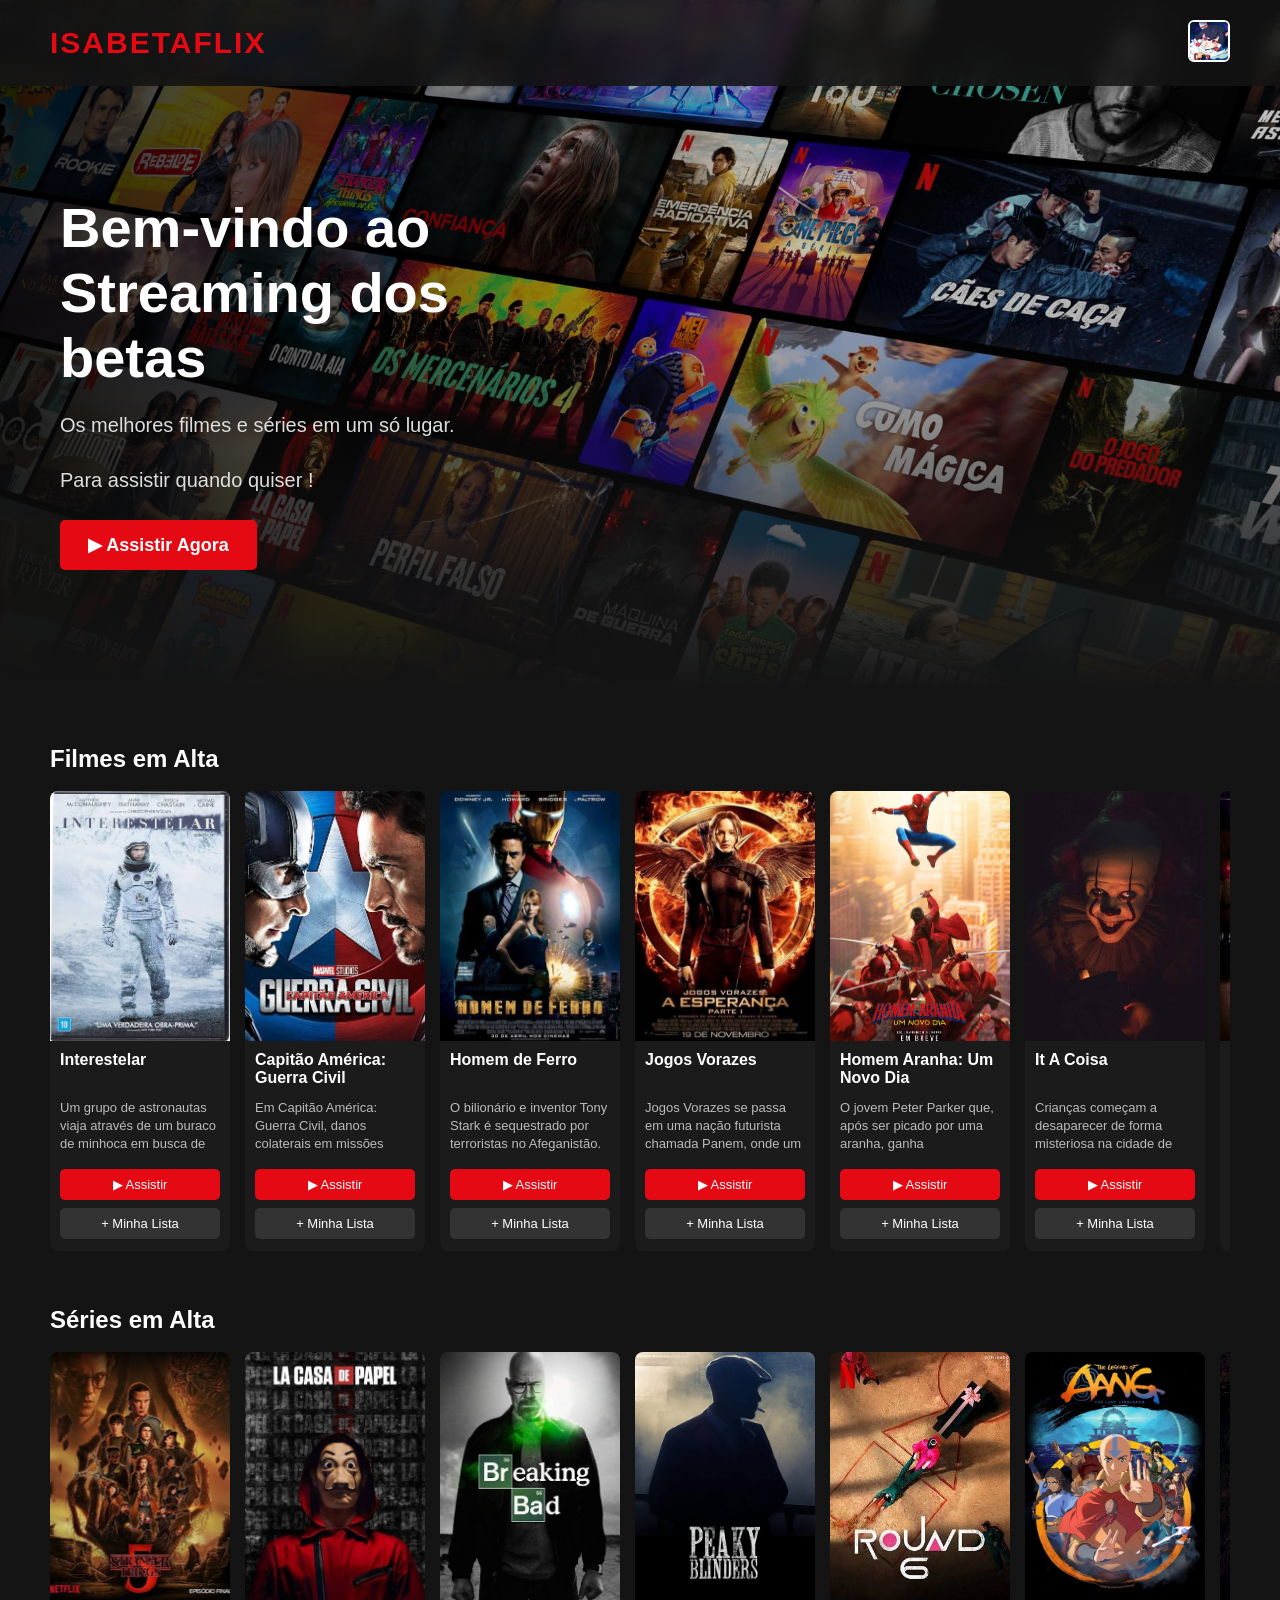
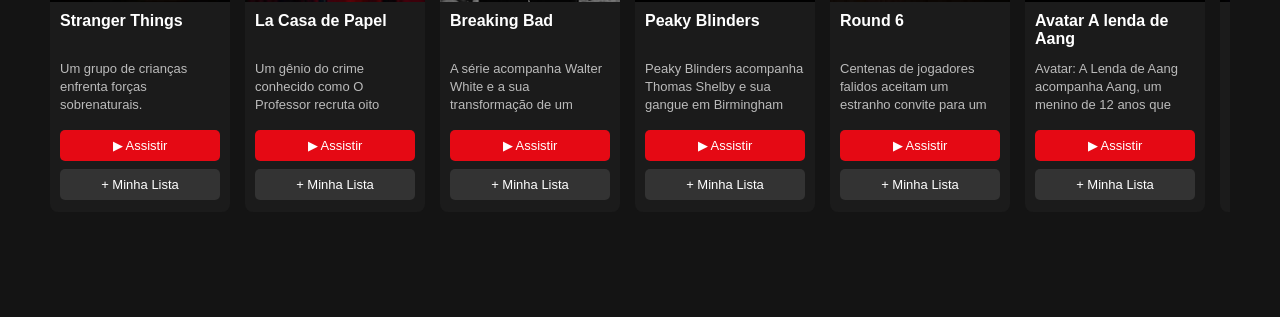
<file: index.html>
<!DOCTYPE html>
<html lang="pt-BR">
<head>
<meta charset="UTF-8">
<meta name="viewport" content="width=device-width, initial-scale=1.0">
<title>Meu Streaming</title>
<link rel="stylesheet" href="style.css">
</head>

<body>

<!-- MENU SUPERIOR -->
<header class="navbar">
    <div class="logo">ISABETAFLIX</div>

    <div class="perfil">
        <img src="qinghua.jpg" class="fotoPerfil">
    </div>
</header>


<!-- BANNER PRINCIPAL -->
<section class="banner">
    <div class="banner-conteudo">
        <h1>Bem-vindo ao Streaming dos betas</h1>
        <p>Os melhores filmes e séries em um só lugar.</p>
        <p>Para assistir quando quiser !</p>

        <button class="btnAssistir">
            ▶ Assistir Agora
        </button>
    </div>
</section>


<!-- CONTEÚDO -->
<main class="container">

    <section class="lista">
        <h2>Filmes em Alta</h2>
        <div id="listaFilmes" class="carrossel"></div>
    </section>

    <section class="lista">
        <h2>Séries em Alta</h2>
        <div id="listaSeries" class="carrossel"></div>
    </section>

</main>

<script type="module" src="script.js"></script>

</body>
</html>
</file>
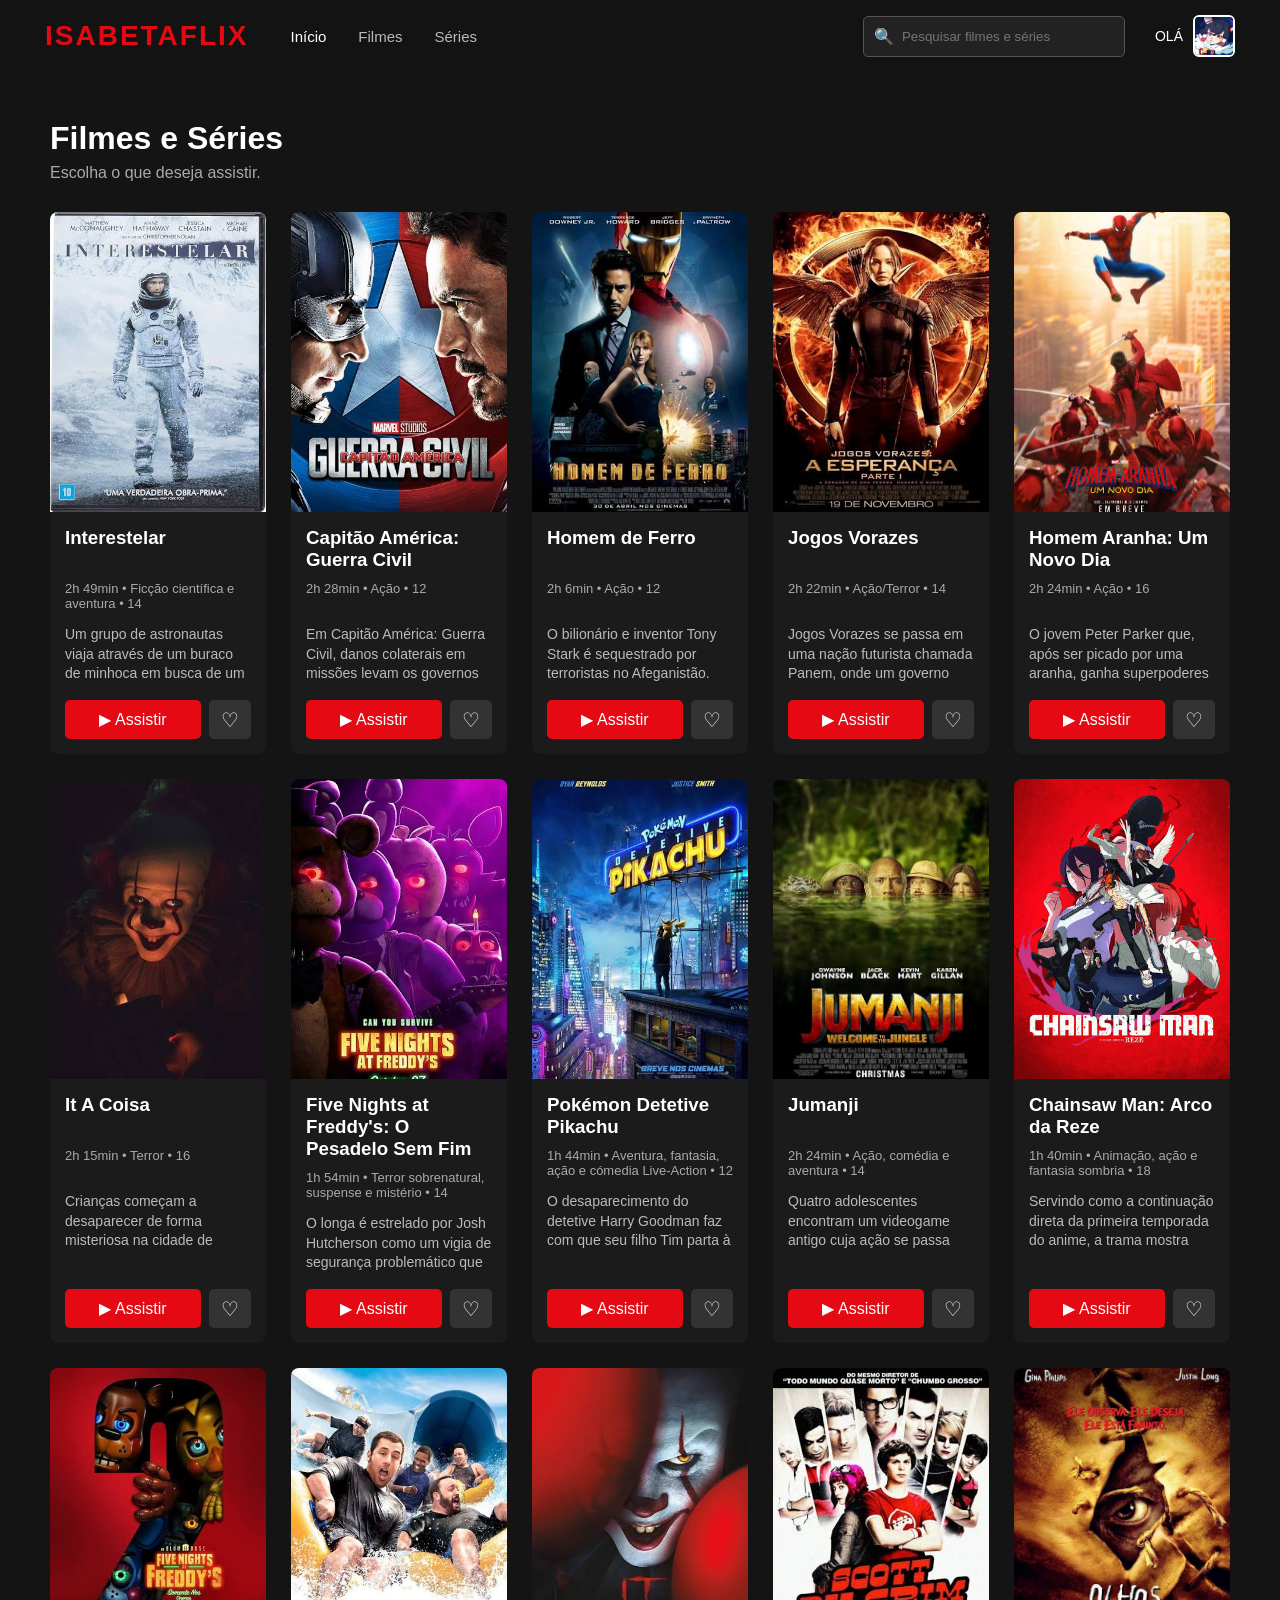
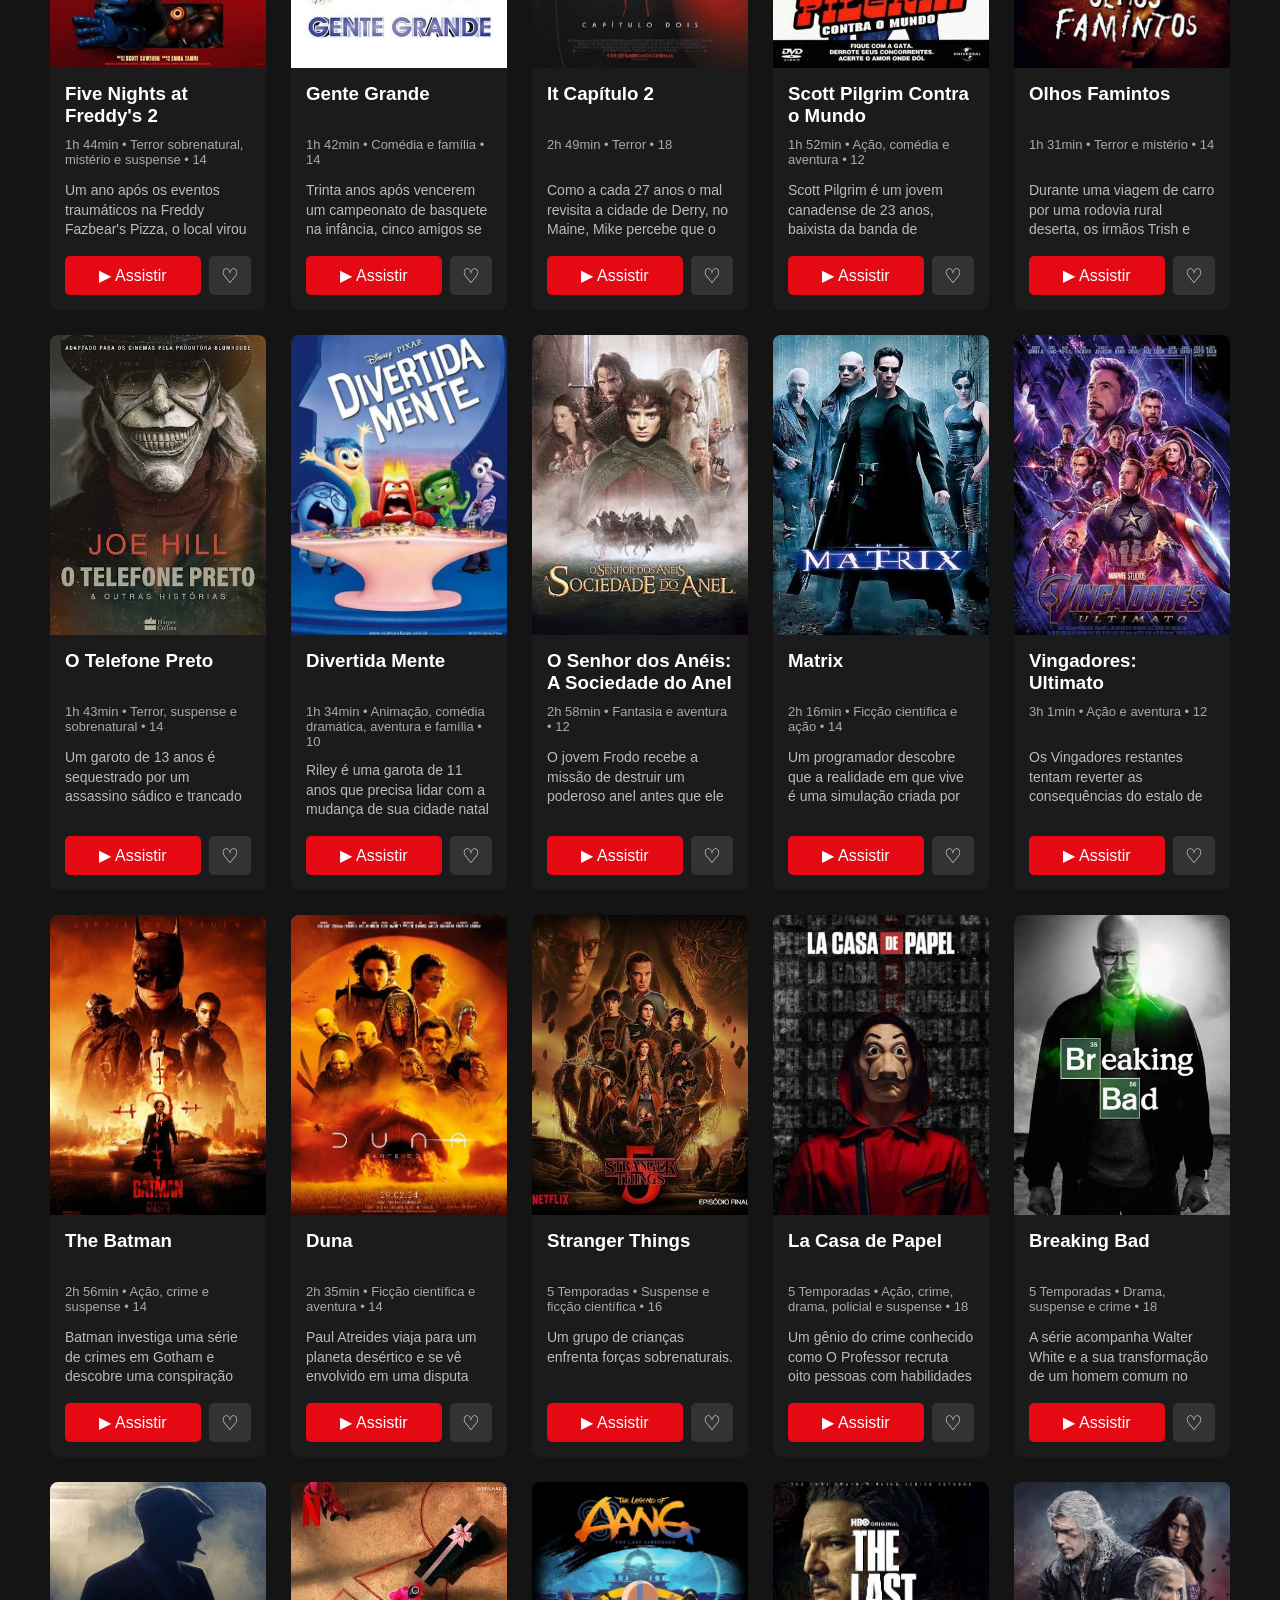
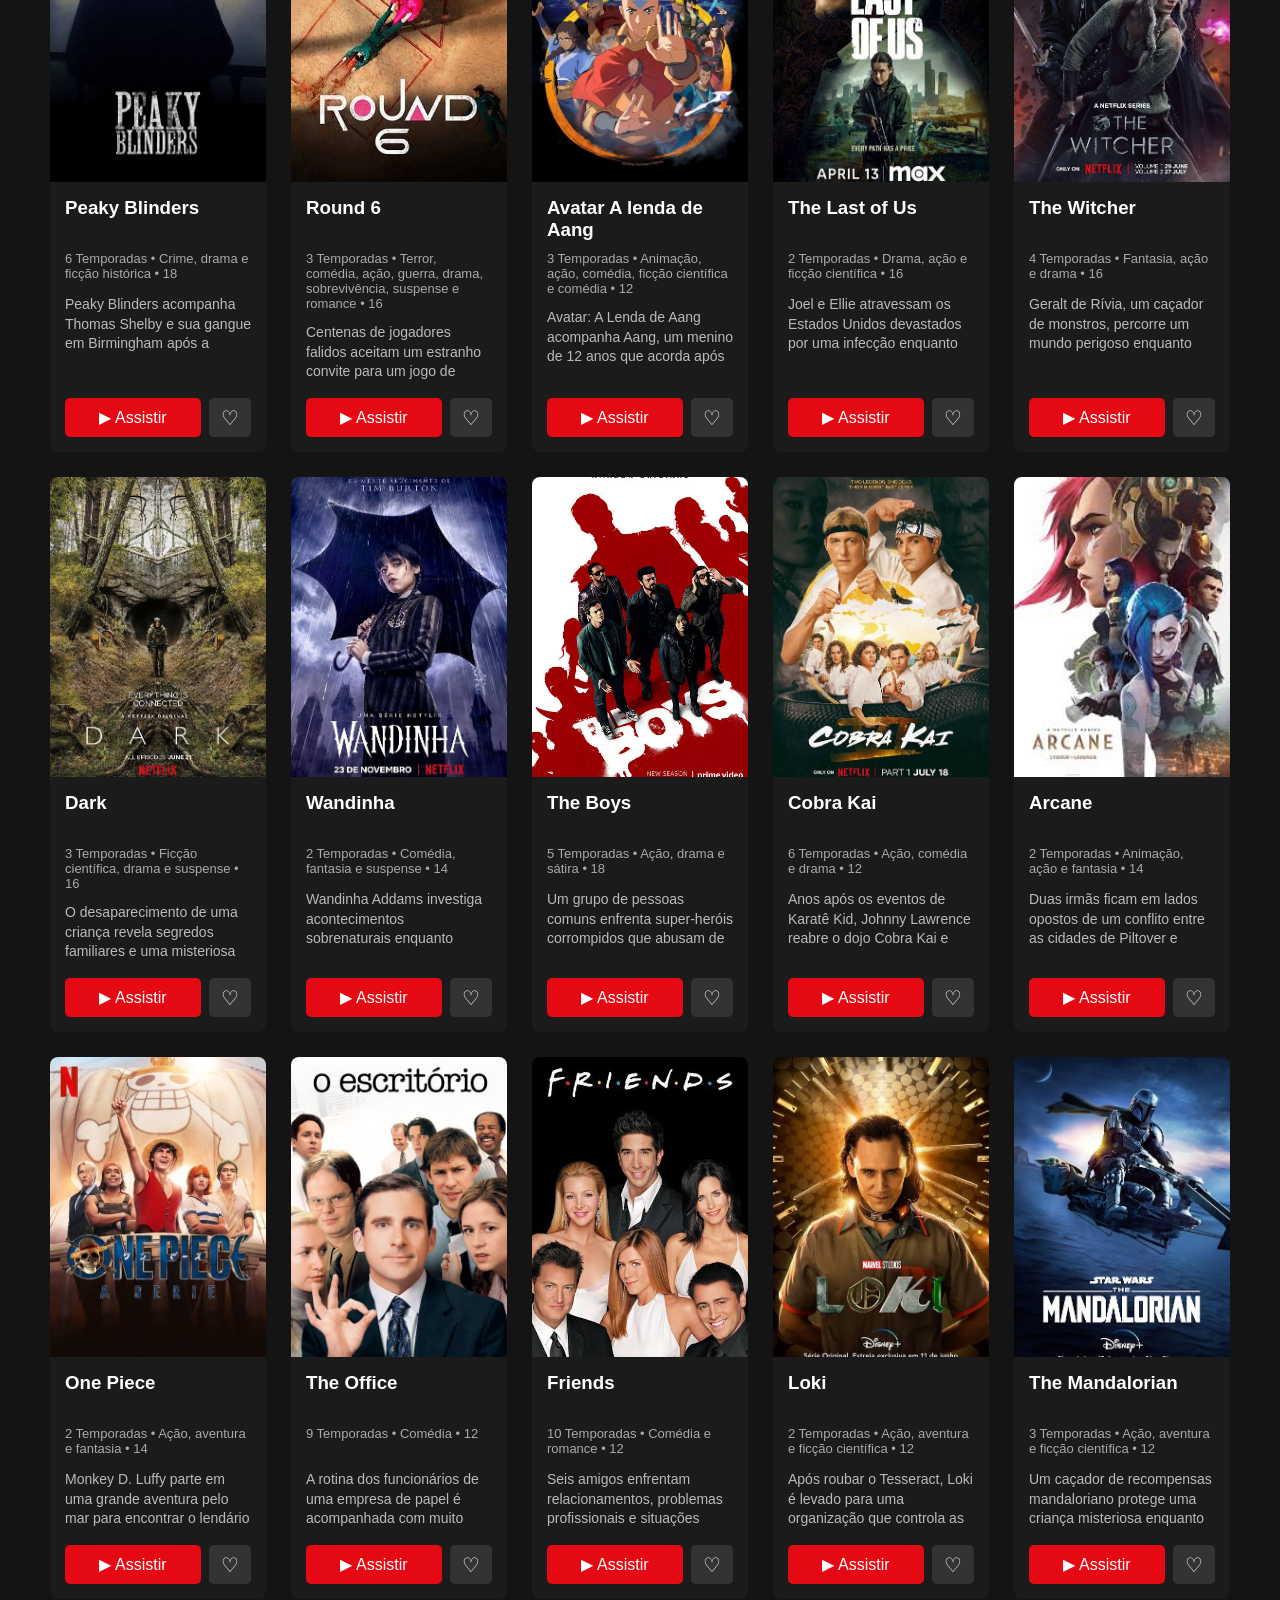
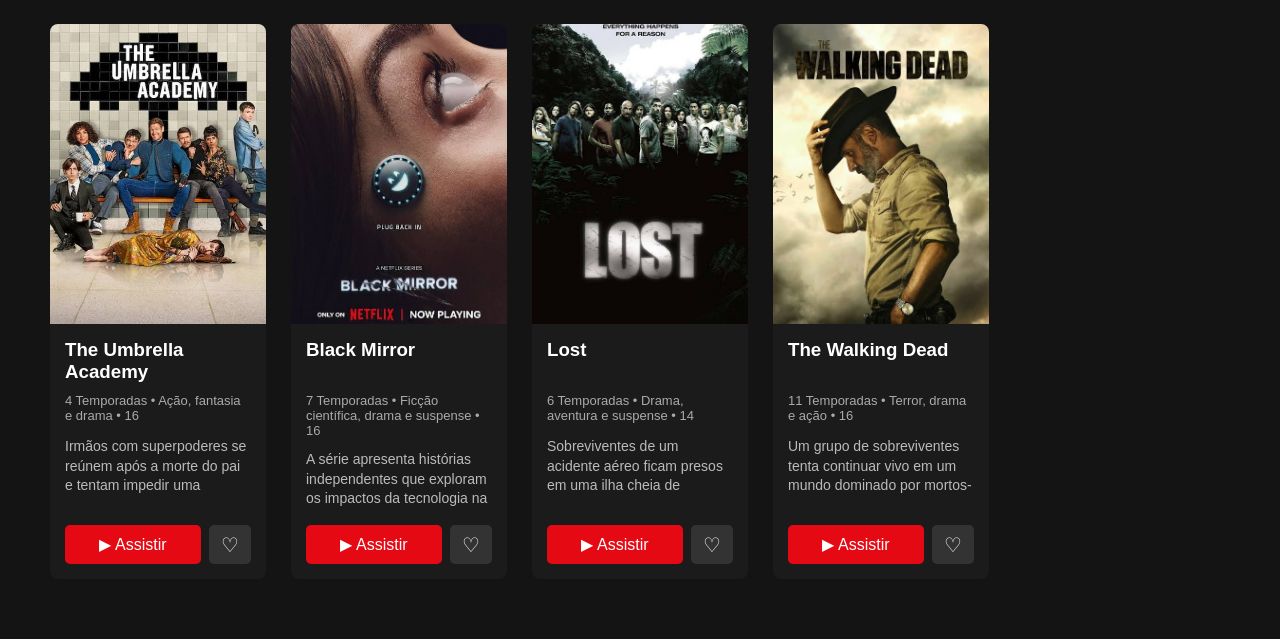
<file: catalogo.html>
<!DOCTYPE html>

<html lang="pt-BR">

<head>

    <meta charset="UTF-8">


    <meta
        name="viewport"
        content="width=device-width, initial-scale=1.0"
    >


    <title>CINEFIX</title>


    <!-- ALTERAÇÃO 21/08 - CSS DO CATÁLOGO -->

    <link
        rel="stylesheet"
        href="catalogo.css"
    >


</head>


<body>



    <!-- ================================= -->
    <!-- ALTERAÇÃO 21/08 - MENU PRINCIPAL -->
    <!-- ================================= -->

    <header class="navbarCatalogo">


        <div class="ladoEsquerdo">


            <div class="logo">

                ISABETAFLIX

            </div>



            <!-- ALTERAÇÃO 21/08 - FILMES / SÉRIES -->

            <nav class="menuCatalogo">


                <button
                    class="menuAtivo"
                    data-tipo="todos"
                >

                    Início

                </button>


                <button data-tipo="filme">

                    Filmes

                </button>


                <button data-tipo="serie">

                    Séries

                </button>


            </nav>


        </div>



        <div class="ladoDireito">



            <!-- ================================= -->
            <!-- ALTERAÇÃO 21/08 - BARRA DE BUSCA -->
            <!-- ================================= -->

            <div class="pesquisa">


                <span>

                    🔍

                </span>


                <input
                    type="text"
                    id="campoPesquisa"
                    placeholder="Pesquisar filmes e séries"
                >


            </div>



            <!-- ================================= -->
            <!-- ALTERAÇÃO 21/08 - PERFIL -->
            <!-- ================================= -->

            <div class="usuario">


                <span class="ola">

                    OLÁ

                </span>


                <img
                    src="Imagens/qinghua.jpg"
                    class="fotoUsuario"
                    id="fotoUsuario"
                    alt="Perfil"
                >



                <!-- ALTERAÇÃO 21/08 - MENU PERFIL -->

                <div
                    class="menuPerfil"
                    id="menuPerfil"
                >


                    <button id="mostrarFavoritos">

                        ♥ Favoritos

                    </button>


                    <a href="index.html">

                        Sair

                    </a>


                </div>


            </div>


        </div>


    </header>



    <!-- ======================================== -->
    <!-- ALTERAÇÃO 21/08 - CONTEÚDO DO CATÁLOGO -->
    <!-- ======================================== -->

    <main class="conteudoCatalogo">


        <div class="cabecalhoConteudo">


            <h1 id="tituloCatalogo">

                Filmes e Séries

            </h1>


            <p>

                Escolha o que deseja assistir.

            </p>


        </div>



        <!-- ALTERAÇÃO 21/08 - CARDS -->

        <div
            id="gradeCatalogo"
            class="gradeCatalogo"
        >

        </div>


    </main>



    <!-- ALTERAÇÃO 21/08 - JAVASCRIPT DO CATÁLOGO -->

    <script
        type="module"
        src="catalogo.js"
    >
    </script>


</body>

</html>
</file>
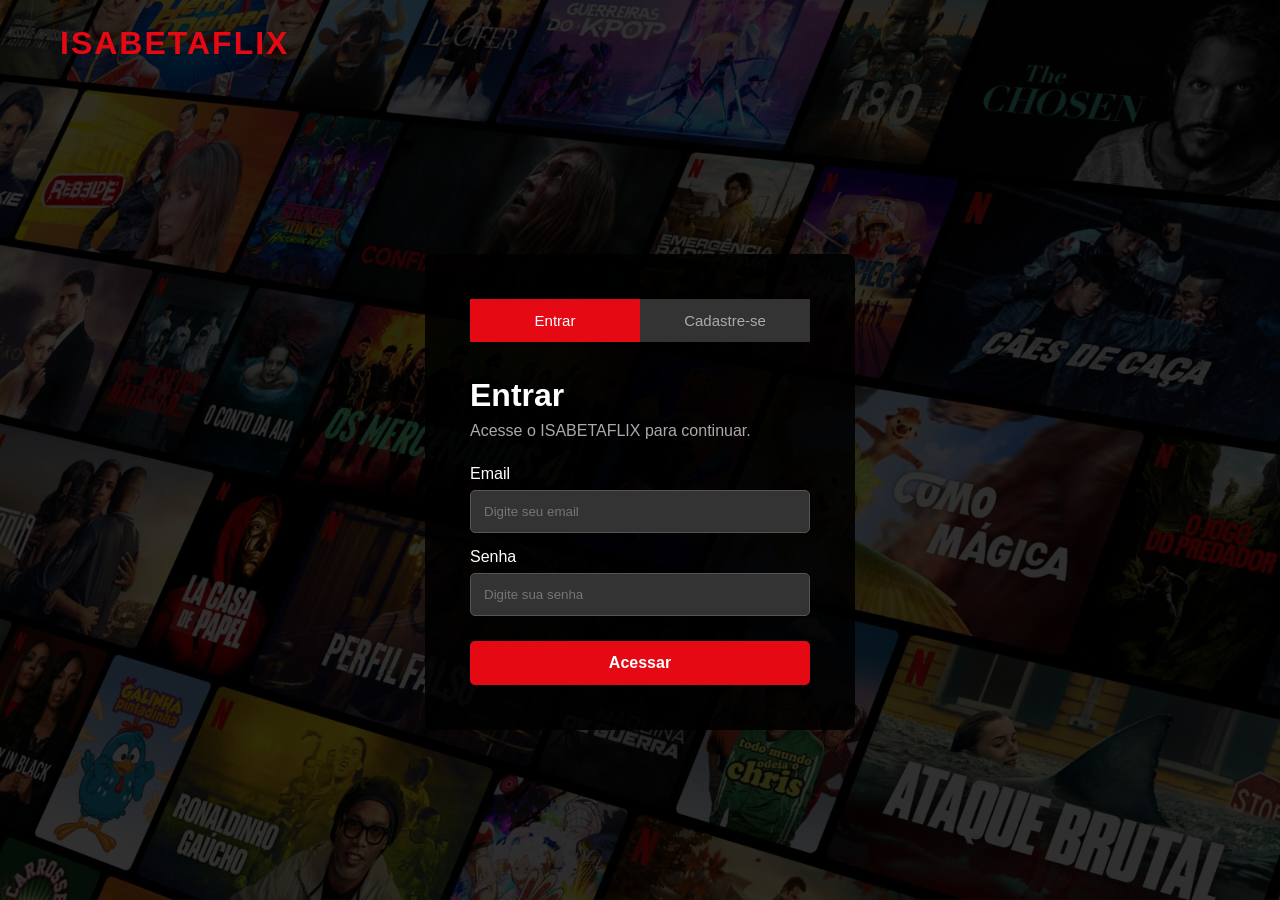
<file: login.html>
<!DOCTYPE html>

<html lang="pt-BR">

<head>

    <meta charset="UTF-8">

    <meta
        name="viewport"
        content="width=device-width, initial-scale=1.0"
    >

    <title>ISABETAFLIX - Entrar</title>

    <!-- ALTERAÇÃO 21/08 - CSS DA PÁGINA DE LOGIN -->
    <link rel="stylesheet" href="login.css">

</head>


<body>


    <!-- ========================================= -->
    <!-- ALTERAÇÃO 21/08 - TOPO DA TELA DE LOGIN -->
    <!-- ========================================= -->

    <header class="topoLogin">

        <a href="index.html" class="logo">

            ISABETAFLIX

        </a>

    </header>



    <!-- ============================================= -->
    <!-- ALTERAÇÃO 21/08 - ÁREA DE LOGIN E CADASTRO -->
    <!-- ============================================= -->

    <main class="areaLogin">


        <div class="caixaLogin">


            <!-- ALTERAÇÃO 21/08 - ESCOLHA LOGIN/CADASTRO -->

            <div class="opcoesLogin">

                <button
                    id="botaoEntrar"
                    class="opcaoAtiva"
                >

                    Entrar

                </button>


                <button id="botaoCadastro">

                    Cadastre-se

                </button>

            </div>



            <!-- ================================= -->
            <!-- ALTERAÇÃO 21/08 - FORMULÁRIO LOGIN -->
            <!-- ================================= -->

            <form id="formLogin">

                <h1>Entrar</h1>


                <p class="subtitulo">

                    Acesse o ISABETAFLIX para continuar.

                </p>


                <label>Email</label>


                <input
                    type="email"
                    placeholder="Digite seu email"
                    required
                >


                <label>Senha</label>


                <input
                    type="password"
                    placeholder="Digite sua senha"
                    required
                >


                <button
                    type="submit"
                    class="botaoPrincipal"
                >

                    Acessar

                </button>

            </form>



            <!-- ===================================== -->
            <!-- ALTERAÇÃO 21/08 - FORMULÁRIO CADASTRO -->
            <!-- ===================================== -->

            <form
                id="formCadastro"
                class="formEscondido"
            >


                <h1>Crie sua conta</h1>


                <p class="subtitulo">

                    Cadastre-se para acessar o catálogo.

                </p>



                <label>Nome</label>

                <input
                    type="text"
                    placeholder="Digite seu nome"
                    required
                >



                <label>Gênero</label>


                <select required>

                    <option value="">

                        Selecione

                    </option>


                    <option value="masculino">

                        Masculino

                    </option>


                    <option value="feminino">

                        Feminino

                    </option>

                </select>



                <label>Data de nascimento</label>


                <input
                    type="date"
                    required
                >



                <label>Email</label>


                <input
                    type="email"
                    placeholder="Digite seu email"
                    required
                >



                <label>Senha</label>


                <input
                    type="password"
                    placeholder="Digite uma senha"
                    required
                >



                <label>Confirmar senha</label>


                <input
                    type="password"
                    placeholder="Digite novamente"
                    required
                >



                <button
                    type="submit"
                    class="botaoPrincipal"
                >

                    Criar conta

                </button>


            </form>


        </div>


    </main>



    <!-- ALTERAÇÃO 21/08 - JAVASCRIPT DO LOGIN -->

    <script src="login.js"></script>


</body>

</html>
</file>
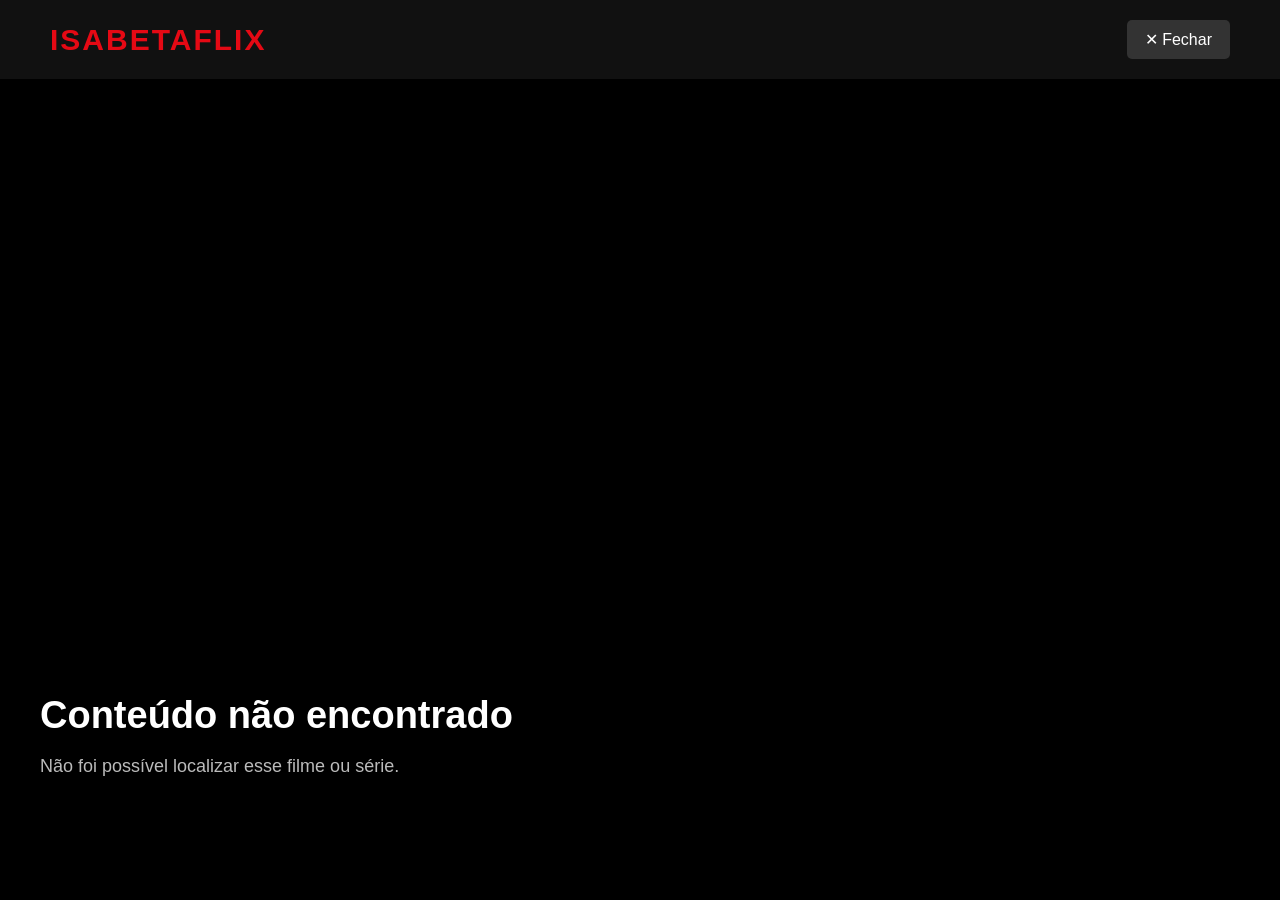
<file: player.html>
<!DOCTYPE html>
<html lang="pt-BR">

<head>
    <meta charset="UTF-8">

    <meta
        name="viewport"
        content="width=device-width, initial-scale=1.0"
    >

    <title>CINEFIX - Assistir</title>

    <link rel="stylesheet" href="style.css">
</head>

<body class="paginaPlayer">

    <!-- MENU -->
    <header class="navbar">

        <div class="logo">ISABETAFLIX</div>

        <a href="index.html" class="voltar">
            ✕ Fechar
        </a>

    </header>


    <!-- PLAYER -->
    <main class="areaPlayer">

        <div class="videoContainer">

            <iframe
                id="playerYoutube"
                src=""
                title="Trailer"
                frameborder="0"
                allow="accelerometer; autoplay; clipboard-write; encrypted-media; gyroscope; picture-in-picture"
                allowfullscreen>
            </iframe>

        </div>


        <!-- INFORMAÇÕES -->
        <section class="infoPlayer">

            <h1 id="tituloPlayer"></h1>

            <p id="descricaoPlayer"></p>

        </section>

    </main>


    <script type="module" src="player.js"></script>

</body>

</html>
</file>
<file: style.css>
/* RESET */
*{
    margin:0;
    padding:0;
    box-sizing:border-box;
}

body{
    font-family: Arial, Helvetica, sans-serif;
    background:#141414;
    color:white;
}

/* NAVBAR */
.navbar{
    position: fixed;
    top: 0;
    width: 100%;
    padding: 20px 50px;
    display: flex;
    justify-content: space-between;
    align-items: center;

    /* CORREÇÃO */
    background: rgba(20, 20, 20, 0.85);
    backdrop-filter: blur(8px);

    z-index: 1000;
}

.logo{
    color:#e50914;
    font-size:30px;
    font-weight:bold;
    letter-spacing:2px;
}

.fotoPerfil{
    width:42px;
    height:42px;
    border-radius:6px;
    border:2px solid white;
}

/* BANNER PRINCIPAL (igual Netflix) */
.banner{
    height:85vh;
    background-image:
    linear-gradient(to top, #141414 10%, transparent 60%),
    linear-gradient(to right, rgba(0,0,0,0.8), transparent 60%),
    url('/Imagens/imagem\ banner.jpg');   /* coloque sua imagem aqui */

    background-size:cover;
    background-position:center;

    display:flex;
    align-items:center;
    padding-left:60px;
}

.banner-conteudo{
    max-width:500px;
}

.banner h1{
    font-size:56px;
    margin-bottom:20px;
}

.banner p{
    font-size:20px;
    color:#ddd;
    margin-bottom:25px;
    line-height:1.5;
}

/* BOTÃO */
.btnAssistir{
    background:#e50914;
    color:white;
    border:none;
    padding:14px 28px;
    font-size:18px;
    border-radius:5px;
    cursor:pointer;
    transition:0.3s;
    font-weight:bold;
}

.btnAssistir:hover{
    background:#ff1f2d;
    transform:scale(1.05);
}

/* CONTAINER */
.container{
    padding:20px 50px 50px;
    margin-top:-40px;
    position:relative;
    z-index:2;
}

.lista{
    margin-bottom:45px;
}

.lista h2{
    margin-bottom:18px;
    font-size:24px;
}

/* CARROSSEL */
.carrossel{
    display:flex;
    gap:15px;
    overflow-x:auto;
    scroll-behavior:smooth;
    padding-bottom:10px;
}

.carrossel::-webkit-scrollbar{
    display:none;
}

/* CARDS MELHORES */
.card{
    min-width:180px;
    max-width:180px;

    background:#1b1b1b;
    border-radius:8px;
    overflow:hidden;

    transition:0.3s;
    cursor:pointer;
    flex-shrink:0;

    display:flex;
    flex-direction:column;
}

.card:hover{
    transform:translateY(-6px);
    box-shadow:0 10px 25px rgba(0,0,0,0.7);
}

/* IMAGEM MENOR E MAIS BONITA */
.card img{
    width:100%;
    height:250px;
    object-fit:cover;
}

/* TEXTO */
.card h3{
    font-size:16px;
    margin:10px;

    height:38px;

    display:flex;
    align-items:flex-start;

    overflow:hidden;
}

.card p{
    font-size:13px;
    color:#bbb;
    padding:0 10px;
    line-height:1.4;

    height:55px;
    overflow:hidden;

    margin-bottom:15px;
}

/* BOTÕES DOS CARDS */
.botoes{
    display:flex;
    flex-direction:column;
    gap:8px;

    padding:0 10px 12px;

    margin-top:auto;
}

.botoes button{
    border:none;
    padding:8px;
    border-radius:5px;
    cursor:pointer;
    font-size:13px;
    transition:0.3s;
}

.botoes button:first-child{
    background:#e50914;
    color:white;
}

.botoes button:last-child{
    background:#333;
    color:white;
}

.botoes button:hover{
    transform:scale(1.03);
}


/* ============================= */
/* PÁGINA DO PLAYER */
/* ============================= */

.paginaPlayer{
    background:#000;
}


/* ÁREA PRINCIPAL */

.areaPlayer{
    padding:130px 40px 40px;
    min-height:100vh;
}


/* PLAYER */

.videoContainer{
    width:90%;
    max-width:950px;

    margin:0 auto;

    aspect-ratio:16 / 9;

    background:#000;

    border-radius:8px;
    overflow:hidden;

    box-shadow:0 10px 40px rgba(0,0,0,0.8);
}

/* TELAS MENORES */

@media (max-height:800px){

    .videoContainer{
        max-width:800px;
    }

    .areaPlayer{
        padding-top:110px;
    }

}


.videoContainer iframe{
    width:100%;
    height:100%;
}


/* INFORMAÇÕES */

.infoPlayer{
    max-width:1200px;
    margin:30px auto;
}


.infoPlayer h1{
    font-size:38px;
    margin-bottom:15px;
}


.infoPlayer p{
    font-size:18px;

    color:#bbb;

    max-width:800px;

    line-height:1.6;
}


/* BOTÃO VOLTAR */

.voltar{
    color:white;

    text-decoration:none;

    background:#333;

    padding:10px 18px;

    border-radius:5px;

    transition:0.3s;
}


.voltar:hover{
    background:#e50914;
}


/* BOTÃO PLAY DOS CARDS */

.btnPlay{
    background:#e50914;

    color:white;

    text-decoration:none;

    text-align:center;

    padding:8px;

    border-radius:5px;

    font-size:13px;

    transition:0.3s;
}


.btnPlay:hover{
    background:#ff1f2d;

    transform:scale(1.03);
}
</file>
<file: catalogo.css>
/* ======================================== */
/* ALTERAÇÃO 21/08 - DESIGN DO CATÁLOGO */
/* ======================================== */


*{

    margin:0;

    padding:0;

    box-sizing:border-box;

}


body{

    font-family:
        Arial,
        Helvetica,
        sans-serif;


    background:#141414;

    color:white;

}



/* ================================= */
/* ALTERAÇÃO 21/08 - NAVBAR */
/* ================================= */

.navbarCatalogo{

    position:fixed;


    top:0;


    width:100%;


    padding:15px 45px;


    background:rgba(20,20,20,0.95);


    display:flex;


    justify-content:space-between;

    align-items:center;


    z-index:1000;

}


.ladoEsquerdo,
.ladoDireito{

    display:flex;

    align-items:center;

    gap:30px;

}


.logo{

    color:#e50914;


    font-size:28px;


    font-weight:bold;


    letter-spacing:2px;

}



/* ================================= */
/* ALTERAÇÃO 21/08 - MENU */
/* ================================= */

.menuCatalogo{

    display:flex;

    gap:8px;

}


.menuCatalogo button{

    background:none;

    color:#bbb;


    border:none;


    cursor:pointer;


    font-size:15px;


    padding:10px 12px;

}


.menuCatalogo button:hover,
.menuCatalogo .menuAtivo{

    color:white;

}



/* ================================= */
/* ALTERAÇÃO 21/08 - PESQUISA */
/* ================================= */

.pesquisa{

    display:flex;

    align-items:center;


    background:#222;


    border:1px solid #555;

    border-radius:5px;


    padding:4px 10px;

}


.pesquisa input{

    width:220px;


    background:none;


    border:none;


    outline:none;


    color:white;


    padding:8px;

}



/* ================================= */
/* ALTERAÇÃO 21/08 - PERFIL */
/* ================================= */

.usuario{

    position:relative;


    display:flex;


    align-items:center;


    gap:10px;

}


.ola{

    font-size:14px;

}


.fotoUsuario{

    width:42px;

    height:42px;


    border-radius:6px;


    border:2px solid white;


    cursor:pointer;

}



/* ALTERAÇÃO 21/08 - MENU DO PERFIL */

.menuPerfil{

    position:absolute;


    right:0;

    top:55px;


    width:160px;


    background:#222;


    border:1px solid #444;


    border-radius:5px;


    display:none;


    overflow:hidden;

}


.menuPerfil.aberto{

    display:block;

}


.menuPerfil button,
.menuPerfil a{

    display:block;


    width:100%;


    padding:13px;


    background:none;


    border:none;


    color:white;


    text-align:left;


    text-decoration:none;


    cursor:pointer;

}


.menuPerfil button:hover,
.menuPerfil a:hover{

    background:#333;

}



/* ================================= */
/* ALTERAÇÃO 21/08 - CONTEÚDO */
/* ================================= */

.conteudoCatalogo{

    padding:120px 50px 60px;

}


.cabecalhoConteudo{

    margin-bottom:30px;

}


.cabecalhoConteudo h1{

    font-size:32px;

}


.cabecalhoConteudo p{

    color:#aaa;

    margin-top:7px;

}



/* ================================= */
/* ALTERAÇÃO 21/08 - GRADE DOS CARDS */
/* ================================= */

.gradeCatalogo{

    display:grid;


    grid-template-columns:
        repeat(
            auto-fill,
            minmax(210px, 1fr)
        );


    gap:25px;

}



/* ================================= */
/* ALTERAÇÃO 21/08 - CARDS */
/* ================================= */

.cardCatalogo{

    background:#1b1b1b;


    border-radius:8px;


    overflow:hidden;


    transition:0.3s;


    position:relative;

}


.cardCatalogo:hover{

    transform:translateY(-6px);


    box-shadow:
        0 10px 30px rgba(0,0,0,0.7);

}


.cardCatalogo img{

    width:100%;


    height:300px;


    object-fit:cover;

}


.infoCard{

    padding:15px;

}


.infoCard h3{

    margin-bottom:10px;

}



/* ALTERAÇÃO 21/08 - DURAÇÃO / GÊNERO / CLASSIFICAÇÃO */

.detalhes{

    color:#aaa;


    font-size:13px;


    margin-bottom:12px;

}



/* ALTERAÇÃO 21/08 - DESCRIÇÃO */

.descricao{

    color:#bbb;


    font-size:14px;


    line-height:1.4;


    height:58px;


    overflow:hidden;

}



/* ALTERAÇÃO 21/08 - BOTÕES */

.acoesCard{

    display:flex;


    gap:8px;


    margin-top:15px;

}


.assistirCatalogo{

    flex:1;


    background:#e50914;


    color:white;


    text-decoration:none;


    text-align:center;


    padding:10px;


    border-radius:5px;

}



/* ALTERAÇÃO 21/08 - FAVORITO */

.botaoFavorito{

    width:42px;


    background:#333;


    border:none;


    color:white;


    border-radius:5px;


    font-size:20px;


    cursor:pointer;

}


.botaoFavorito.ativo{

    color:#e50914;

}



/* ALTERAÇÃO 21/08 - SEM RESULTADOS */

.mensagemVazia{

    color:#aaa;


    font-size:18px;

}



/* ================================= */
/* ALTERAÇÃO 21/08 - RESPONSIVIDADE */
/* ================================= */

@media(max-width:800px){


    .navbarCatalogo{

        padding:15px 20px;

    }


    .pesquisa{

        display:none;

    }


    .conteudoCatalogo{

        padding-left:20px;

        padding-right:20px;

    }


}

/* ================================================= */
/* ALTERAÇÃO 21/08 - ALINHAMENTO DOS CARDS CATÁLOGO */
/* ================================================= */


/* ALTERAÇÃO 21/08 - ORGANIZAR CARD EM COLUNA */

.cardCatalogo{

    display:flex;

    flex-direction:column;

}


/* ALTERAÇÃO 21/08 - ÁREA INTERNA DO CARD */

.infoCard{

    flex:1;

    display:flex;

    flex-direction:column;

}


/* ALTERAÇÃO 21/08 - MESMO ESPAÇO PARA OS TÍTULOS */

.infoCard h3{

    min-height:44px;

}


/* ALTERAÇÃO 21/08 - MESMO ESPAÇO PARA OS DETALHES */

.detalhes{

    min-height:32px;

}


/* ALTERAÇÃO 21/08 - MESMO ESPAÇO PARA A DESCRIÇÃO */

.descricao{

    height:60px;

    overflow:hidden;

}


/* ALTERAÇÃO 21/08 - BOTÕES SEMPRE NO FINAL DO CARD */

.acoesCard{

    margin-top:auto;

    padding-top:15px;

}
</file>
<file: login.css>
/* ============================================ */
/* ALTERAÇÃO 21/08 - DESIGN DA TELA DE LOGIN */
/* ============================================ */


*{

    margin:0;

    padding:0;

    box-sizing:border-box;

}


body{

    font-family:
        Arial,
        Helvetica,
        sans-serif;


    background:
        linear-gradient(
            rgba(0,0,0,0.75),
            rgba(0,0,0,0.75)
        ),
        url("Imagens/imagem banner.jpg");


    background-size:cover;

    background-position:center;

    background-attachment:fixed;


    color:white;


    min-height:100vh;

}


/* ALTERAÇÃO 21/08 - LOGO */

.topoLogin{

    padding:25px 60px;

}


.logo{

    color:#e50914;

    font-size:32px;

    font-weight:bold;

    letter-spacing:2px;

    text-decoration:none;

}



/* ALTERAÇÃO 21/08 - ÁREA CENTRAL */

.areaLogin{

    min-height:calc(100vh - 90px);


    display:flex;

    justify-content:center;

    align-items:center;


    padding:30px;

}



/* ALTERAÇÃO 21/08 - CAIXA DE LOGIN */

.caixaLogin{

    width:100%;

    max-width:430px;


    background:rgba(0,0,0,0.88);


    padding:45px;


    border-radius:8px;

}



/* ALTERAÇÃO 21/08 - BOTÕES ENTRAR / CADASTRO */

.opcoesLogin{

    display:flex;

    margin-bottom:35px;

}


.opcoesLogin button{

    width:50%;


    border:none;


    background:#333;

    color:#aaa;


    padding:13px;


    cursor:pointer;

    font-size:15px;

}


.opcoesLogin .opcaoAtiva{

    background:#e50914;

    color:white;

}



/* ALTERAÇÃO 21/08 - TEXTOS */

.caixaLogin h1{

    margin-bottom:8px;

}


.subtitulo{

    color:#aaa;

    margin-bottom:25px;

}


.caixaLogin label{

    display:block;


    margin-top:15px;

    margin-bottom:7px;

}



/* ALTERAÇÃO 21/08 - CAMPOS */

.caixaLogin input,
.caixaLogin select{

    width:100%;


    padding:13px;


    background:#333;


    border:1px solid #555;

    border-radius:5px;


    color:white;


    outline:none;

}


.caixaLogin input:focus,
.caixaLogin select:focus{

    border-color:#e50914;

}



/* ALTERAÇÃO 21/08 - BOTÃO PRINCIPAL */

.botaoPrincipal{

    width:100%;


    margin-top:25px;


    padding:13px;


    background:#e50914;


    color:white;


    border:none;

    border-radius:5px;


    font-size:16px;

    font-weight:bold;


    cursor:pointer;

}


.botaoPrincipal:hover{

    background:#ff1f2d;

}



/* ALTERAÇÃO 21/08 - ESCONDER CADASTRO */

.formEscondido{

    display:none;

}
</file>
